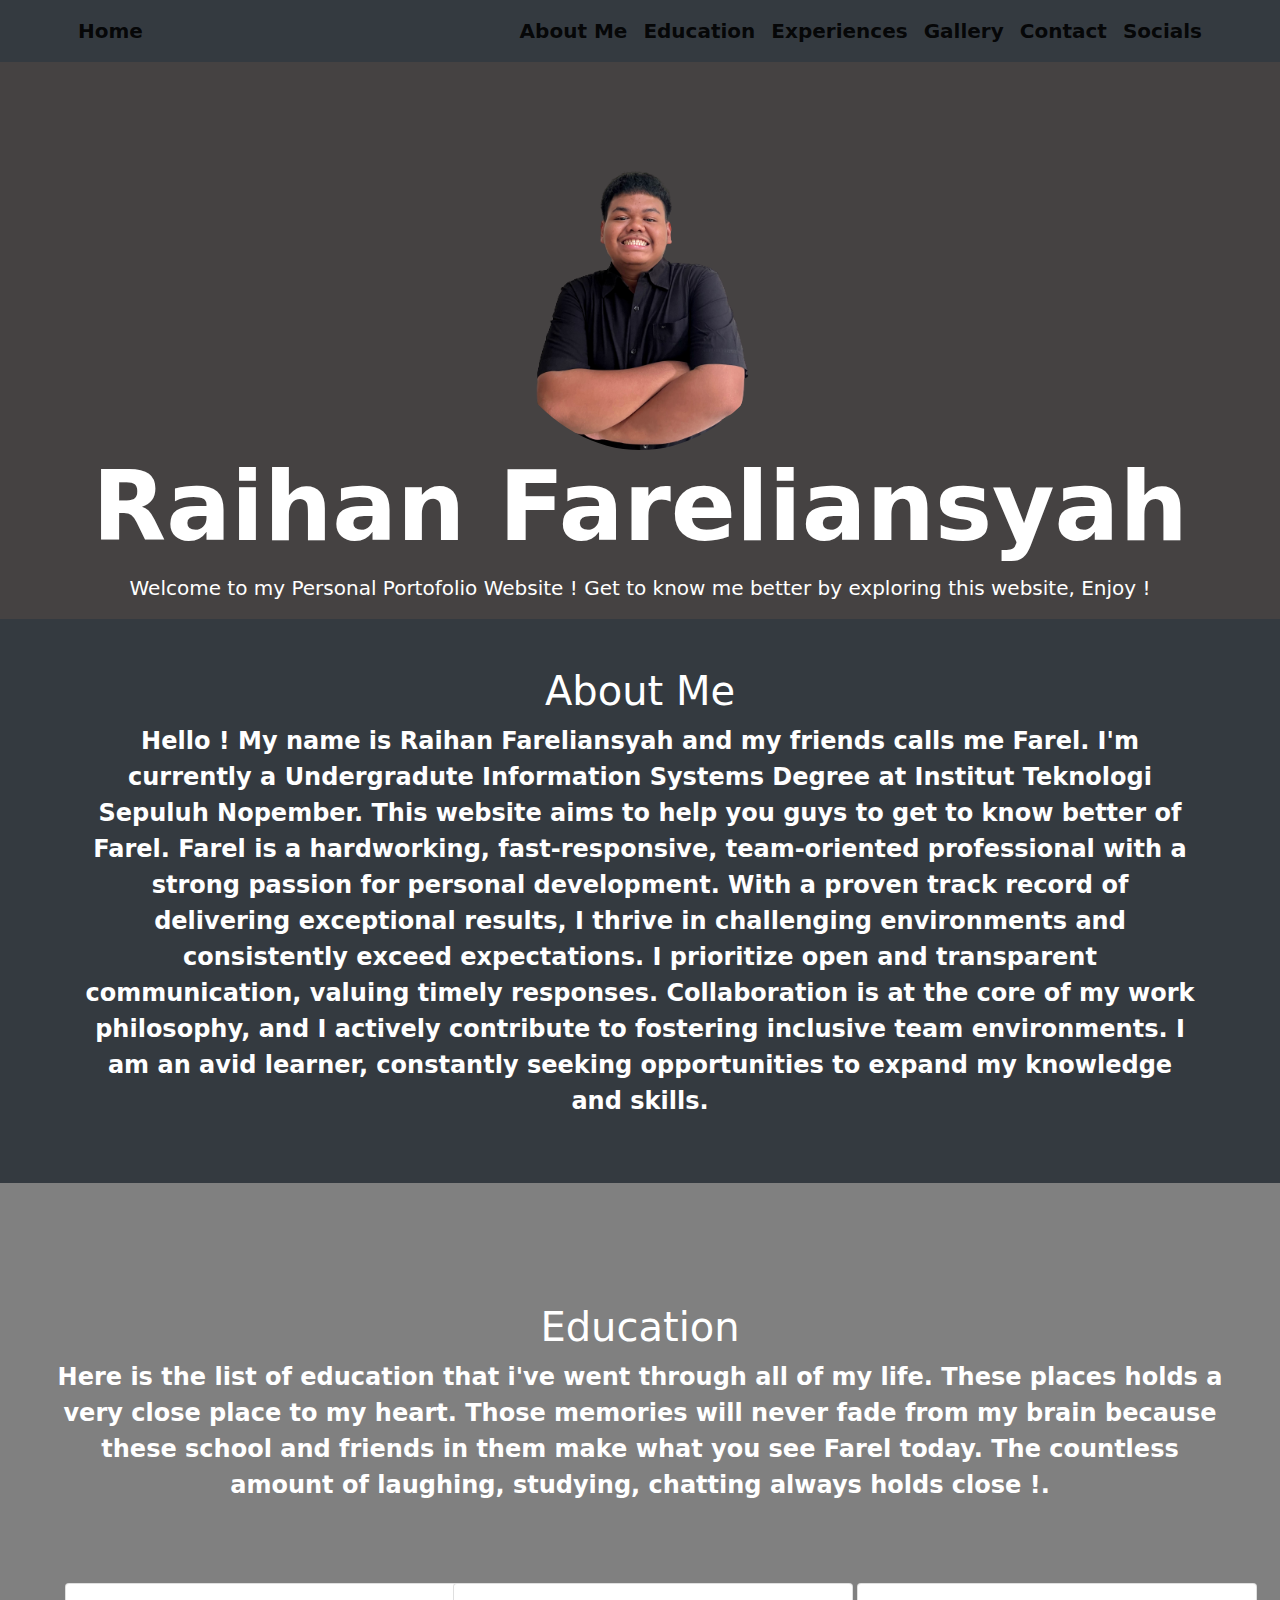
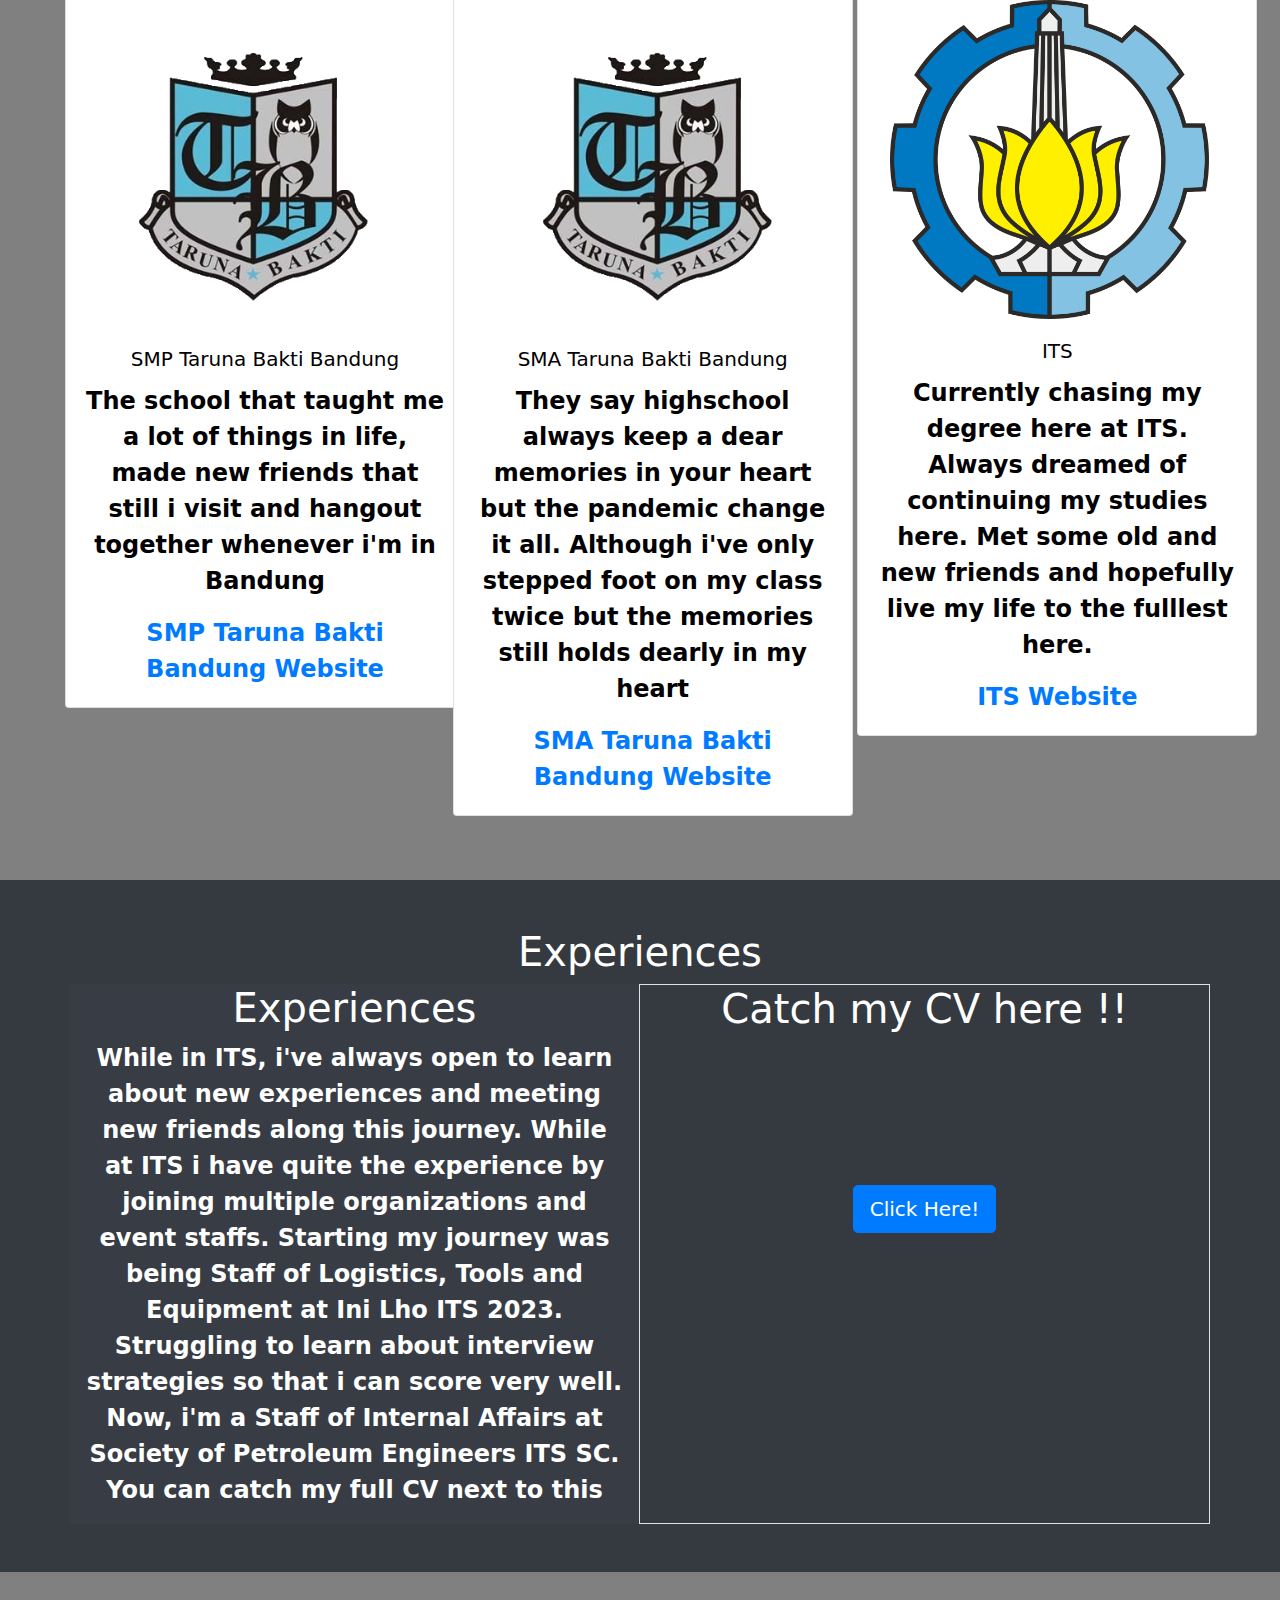
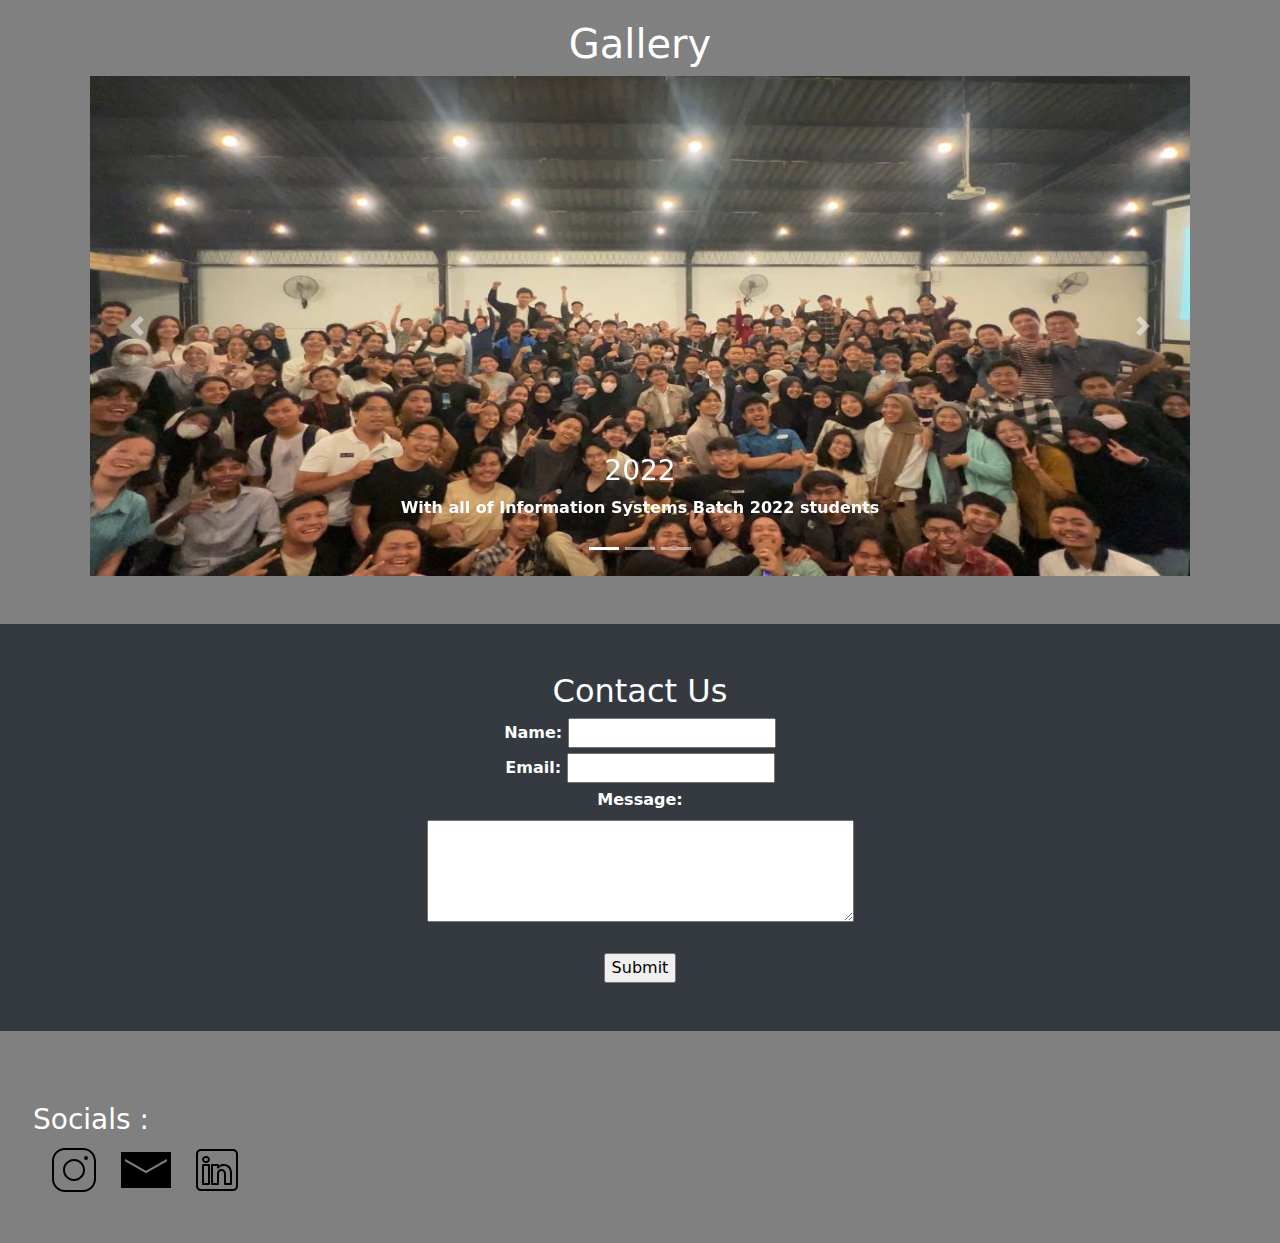
<file: index.html>
<!DOCTYPE html>
<html lang="en">

<head>
    <meta charset="UTF-8">
    <meta name="viewport" content="width=device-width, initial-scale=1.0">
    <title>My Portfolio</title>
    <script src="https://cdn.jsdelivr.net/npm/jquery@3.6.4/dist/jquery.slim.min.js"></script>
    <script src="https://cdn.jsdelivr.net/npm/popper.js@1.16.1/dist/umd/popper.min.js"></script>
    <script src="https://cdn.jsdelivr.net/npm/bootstrap@4.6.2/dist/js/bootstrap.bundle.min.js"></script>
    <link rel="stylesheet" href="https://cdn.jsdelivr.net/npm/bootstrap@4.6.2/dist/css/bootstrap.min.css">
    <link rel="stylesheet" href="Design.css">
</head>

<body>

    <!-- Navbar -->
    <nav class="navbar navbar-expand bg-dark navbar-light fixed-top">
      <div class="container">
          <ul class="navbar-nav">
              <li class="nav-item active">
                  <a class="nav-link" href="#home">Home</a>
              </li>
          </ul>
          <ul class="navbar-nav ml-auto">
            <li class="nav-item active">
              <a class="nav-link" href="#about">About Me</a>
          </li>
          <li class="nav-item active">
              <a class="nav-link" href="#education">Education</a>
          </li>
          <li class="nav-item active">
              <a class="nav-link" href="#experiences">Experiences</a>
          </li>
          <li class="nav-item active">
              <a class="nav-link" href="#gallery">Gallery</a>
          </li>
          <li class="nav-item active">
              <a class="nav-link" href="#contact">Contact</a>
          </li>
          <li class="nav-item active">
            <a class="nav-link" href="#socials">Socials</a>
          </li>
          </ul>
      </div>
  </nav>
  

    <!-- Home Section -->
    <section id="home">
      <div class="image-container ">
        <img class="rounded-image" src="Organization_Staff_of_Internal_Affairs_Raihan_Fareliansyah-removebg-preview.png"> 
        </div>
        <h1 class="display-1 text-center font-weight-bold">Raihan Fareliansyah</h1>
        <p class="lead text-center"> Welcome to my Personal Portofolio Website ! Get to know me better by exploring this website, Enjoy !</p>
        </div>
      </section>
    <body>

    <!-- About Me Section -->
    <section id="about me">
        <div class="jumbotron jumbotron-fluid bg-dark text-white text-lg-center transition; jumbotron-colour">
            <div class="container" style="font-size: x-large;">
                <h1>About Me</h1>
                <p> Hello ! My name is Raihan Fareliansyah and my friends calls me Farel. I'm currently a Undergradute Information Systems Degree at Institut Teknologi Sepuluh Nopember. 
                This website aims to help you guys to get to know better of Farel. Farel is a hardworking, fast-responsive, team-oriented professional with a strong passion for personal development. 
                With a proven track record of delivering exceptional results, I thrive in challenging environments and consistently exceed expectations. I prioritize open and transparent communication, valuing timely responses.
                 Collaboration is at the core of my work philosophy, and I actively contribute to fostering inclusive team environments. I am an avid learner, constantly seeking opportunities to expand my knowledge and skills.
          </p>
       </div>
    </section>

    <!-- Education Section -->
    <section id="education">
                  <div class="jumbotron jumbotron-fluid jumbotron-colour2 " style="font-size: x-large; align-items: baseline;">
                   <div class="row" style="margin-top: 3rem;">
                     <div class="col text-center" style="padding-top: 1.5rem; padding-bottom: 1rem;">
                       <h1 style="color: white;"> Education </h1>
                       <p> Here is the list of education that i've went through all of my life. These places holds a very close place to my heart. Those memories will never fade from my brain because these school and friends in them 
                         make what you see Farel today. The countless amount of laughing, studying, chatting always holds close !.
                       </p>  
                   <div class="row" style="padding-top: 4rem;">
                     <!-- SMP Taruna Bakti Bandung -->
                     <div class="col-lg-4" style="padding-left: 2rem;">
                       <div class="card" style="width: 25rem; color: black">
                         <img src="tb_awal.png" class="card-img-top" alt="school1" style="width: 80%;margin-top: 1rem; margin-left: 2rem;">
                         <div class="card-body col">
                           <h5 class="card-title">SMP Taruna Bakti Bandung</h5>
                           <p class="card-text"> The school that taught me a lot of things in life, made new friends that still i visit and hangout together whenever i'm in Bandung</p>
                           <a href="https://smp.tarunabakti.sch.id/" target="_blank" class="start-button"> SMP Taruna Bakti Bandung Website </a>
                         </div>
                       </div>
                     </div>
                     <!-- SMAS Taruna Bakti Bandung -->
                     <div class="col-lg-4" style="padding-top: 2 rem;">
                       <div class="card" style="width: 25rem; color: black">
                         <img src="tb_awal.png" class="card-img-top" alt="school2" style="width: 80%;margin-top: 1rem; margin-left: 3rem;">
                         <div class="card-body">
                           <h5 class="card-title">SMA Taruna Bakti Bandung </h5>
                           <p class="card-text"> They say highschool always keep a dear memories in your heart but the pandemic change it all. Although i've only stepped foot on my class twice but the memories still holds dearly in my heart </p>
                           <a href="https://sma.tarunabakti.sch.id/" target="_blank" class="start-button"> SMA Taruna Bakti Bandung Website </a>
                         </div>
                       </div>
                     </div>
                     <!-- ITS -->
                     <div class="col-lg-4"style="padding-right: 2rem;">
                       <div class="card" style="width: 25rem; color: black">
                         <img src="Institut_Teknologi_Sepuluh_Nopember_seal.svg.png" class="card-img-top" alt="school3" style="width: 80%;margin-top: 1rem; margin-left: 2rem;">
                         <div class="card-body">
                           <h5 class="card-title"> ITS </h5>
                           <p class="card-text"> Currently chasing my degree here at ITS. Always dreamed of continuing my studies here. Met some old and new friends and hopefully live my life to the fulllest here. </p>
                           <a href="https://www.its.ac.id/" target="_blank" class="start-button"> ITS Website </a>
                              </div>
                            </div>
                          </div>
                        </div>
                       </div>
                     </div>
                   </div>
                 </div>
                 </div>
            </div>
        </div>
    </section>

    <!-- Experiences Section -->
    <section id="experiences">
        <div class="jumbotron jumbotron-fluid bg-dark text-white text-lg-center jumbotron-colour">
            <div class="container">
                <h1>Experiences</h1>
                  <div class="row">
                    <div class="col text-white text-lg-center transition" style="background-color:#383c44; font-size: x-large;"> 
                      <h1> Experiences </h1>
                      <p> While in ITS, i've always open to learn about new experiences and meeting new friends along this journey. 
                        While at ITS i have quite the experience by joining multiple organizations and event staffs. Starting my journey was being Staff of Logistics, Tools and Equipment at Ini Lho ITS 2023. 
                        Struggling to learn about interview strategies so that i can score very well. Now, i'm a Staff of Internal Affairs at Society of Petroleum Engineers ITS SC. 
                        You can catch my full CV next to this</p></div>
                    <div class="col bg-dark text-white text-lg-center transition border" style="background-color:#383c44; font-size: x-large;">
                      <h1> Catch my CV here !!</h1>
                      <br>
                      <br>
                      <br>
                      <br>
                      <a href="https://its.id/m/CV_Raihan" target="_blank" class="btn btn-primary btn-lg">Click Here!</a>
                      </a>
                    </div>
                  </div>
                </div>
              </div>
            </div>
              </section>
            </div>
        </div>
    </section>

    <!-- Gallery Section -->
    <section id="gallery">
        <div class=" jumbotron jumbotron-fluid text-center jumbotron-colour2">
            <h1>Gallery</h1>
            <div class="carousel slide" data-ride="carousel">
              <ul class="carousel-indicators">
                <li data-target="#demo" data-slide-to="0" class="active"></li>
                <li data-target="#demo" data-slide-to="1"></li>
                <li data-target="#demo" data-slide-to="2"></li>
              </ul>
              <div class="carousel-inner">
                <div class="carousel-item active">
                  <img src="S__22708228.jpg" width="1100" height="500">
                  <div class="carousel-caption">
                    <h3> 2022 </h3>
                    <p> With all of Information Systems Batch 2022 students</p>
                  </div>   
                </div>
                <div class="carousel-item">
                  <img src="S__22708231.jpg" width="1100" height="500">
                  <div class="carousel-caption">
                    <h3> SPE Work Meeting </h3>
                    <p> I was appointed as PIC for this program, had so much fun + met a lot of new people </p>
                  </div>   
                </div>
                <div class="carousel-item">
                  <img src="S__22708232.jpg" alt="New York" width="1100" height="500">
                  <div class="carousel-caption">
                    <h3> 2022 Inaguration Party for HMSI </h3>
                    <p> 2022 are officialy part of HMSI ITS </p>
                  </div>   
                </div>
              </div>
              <a class="carousel-control-prev" href="#demo" data-slide="prev">
                <span class="carousel-control-prev-icon"></span>
              </a>
              <a class="carousel-control-next" href="#demo" data-slide="next">
                <span class="carousel-control-next-icon"></span>
              </a>
            </div>
        </div>
    </section>
    <section id="contact">
        <div class="jumbotron jumbotron-fluid bg-dark text-center">
            <div class="container">

              <h2>Contact Us</h2>
              <form onsubmit="return validateForm()">
                  <label for="name"> Name: </label>
                  <input type="text" id="name" name="name"><br>
          
                  <label for="email"> Email: </label>
                  <input type="email" id="email" name="email"><br>
          
                  <label for="message"> Message: </label><br>
                  <textarea id="message" name="message" rows="4" cols="50"></textarea><br>
          
                  <span id="error" style="color: red;"></span><br>
          
                  <input type="submit" value="Submit">
              </form>
                  </div>             
            </div>
        </div>
      </section>   
</body>
</html>
<footer>
  <section id="socials">
  <div class="jumbotron jumbotron-fluid jumbotron-colour2" style="background-color: gray;" id="footer">
    <div class="row">
      <div class="justify-content-lg-end" style="padding-top: 1.5rem;">
        <h3> Socials : </h3>
        <a href="https://instagram.com/rfarelll" target="_blank" style="padding-right: 1rem; padding-left: 1rem;"><img src="icons8-instagram-50.svg"></a>
        <a href="mailto:rfareliansyah@gmail.com" target="_blank" style="padding-right: 1rem;"><img src="icons8-mail-50.png"></a>
        <a href="https://linkedin.com/in/rfareliansyah" target="_blank" style="padding-right: 1rem;"><img src="icons8-linkedin-50.svg"></a>
      </div>
    </div>
  </section>
</footer>
</file>
<file: Design.css>
body {
    background-color: #454242;
    background-repeat: no-repeat;
    color: #ffffff;
    font-family: 'SF Pro Text', -apple-system, system-ui, sans-serif;
    font-weight: bold;
}


.image-container {
    display: flex;
    justify-content: center;
    align-items: center;
}

.rounded-image {
    height: 450px;
    width: auto;
    border-radius: 50%;
}

.navbar {
    background-color: #343a40;
    font-size: 20px;
}

.navbar-nav .nav-link {
    color: white;
}

.jumbotron {
    padding: 3rem;
    margin-bottom: 0;
}
.jumbotron-colour{
    background-color: #343a40;
}
.jumbotron-colour2{
    background-color:gray;
}

.transition {
    transition: 0.5s;
}
.carousel-inner {
    width: 100%;
    height: 100%;
}
</file>
